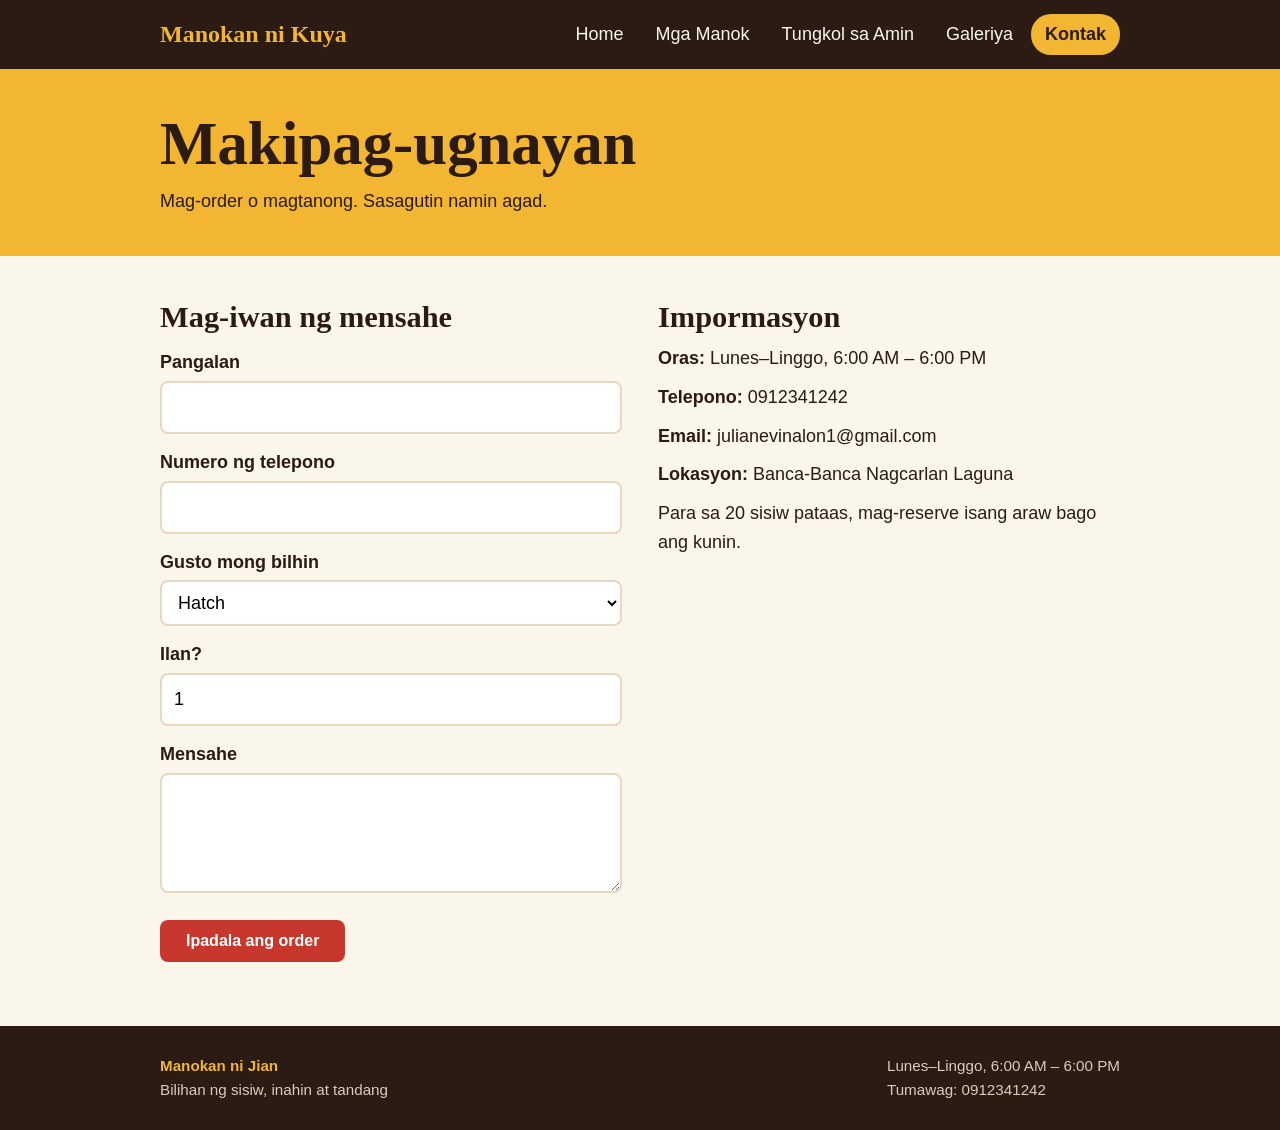
<file: kontak.html>
<!DOCTYPE html>
<html lang="fil">
<head>
<meta charset="UTF-8">
<meta name="viewport" content="width=device-width, initial-scale=1">
<title>Kontak | Manokan ni Kuya</title>
<link rel="stylesheet" href="style.css">
</head>
<body>
<header><div class="wrap"><a class="logo" href="index.html">Manokan ni Kuya</a><nav aria-label="Pangunahing menu"><a href="index.html">Home</a><a href="produkto.html">Mga Manok</a><a href="tungkol.html">Tungkol sa Amin</a><a href="galeriya.html">Galeriya</a><a href="kontak.html" aria-current="page">Kontak</a></nav></div></header>
<main>
<div class="page-title"><div class="wrap"><h1>Makipag-ugnayan</h1><p>Mag-order o magtanong. Sasagutin namin agad.</p></div></div>
<section><div class="wrap two">
<form action="mailto:manokan@example.com" method="post" enctype="text/plain">
<h2>Mag-iwan ng mensahe</h2>
<label for="pangalan">Pangalan</label><input id="pangalan" name="pangalan" required>
<label for="numero">Numero ng telepono</label><input id="numero" name="numero" type="tel" required>
<label for="order">Gusto mong bilhin</label>
<select id="order" name="order"><option>Hatch</option><option>Sweater</option><option>Roundhead</option><option>Pulahan</option><option>Talisayen</option><option>Puting manok</option><option>Bulik na manok</option><option>Rhode Island Red</option><option>Inahin</option><option>Sisiw</option></select>
<label for="bilang">Ilan?</label><input id="bilang" name="bilang" type="number" min="1" value="1">
<label for="mensahe">Mensahe</label><textarea id="mensahe" name="mensahe"></textarea>
<button class="btn" type="submit">Ipadala ang order</button>
</form>
<div class="info"><h2>Impormasyon</h2>
<p><strong>Oras:</strong> Lunes–Linggo, 6:00 AM – 6:00 PM</p>
<p><strong>Telepono:</strong> 0912341242</p>
<p><strong>Email:</strong> julianevinalon1@gmail.com</p>
<p><strong>Lokasyon:</strong> Banca-Banca Nagcarlan Laguna</p>
<p>Para sa 20 sisiw pataas, mag-reserve isang araw bago ang kunin.</p></div>
</div></section>
</main>
<footer><div class="wrap"><div><strong>Manokan ni Jian</strong><br>Bilihan ng sisiw, inahin at tandang</div><div>Lunes–Linggo, 6:00 AM – 6:00 PM<br>Tumawag: 0912341242</div></div></footer>
</body>
</html>
</file>
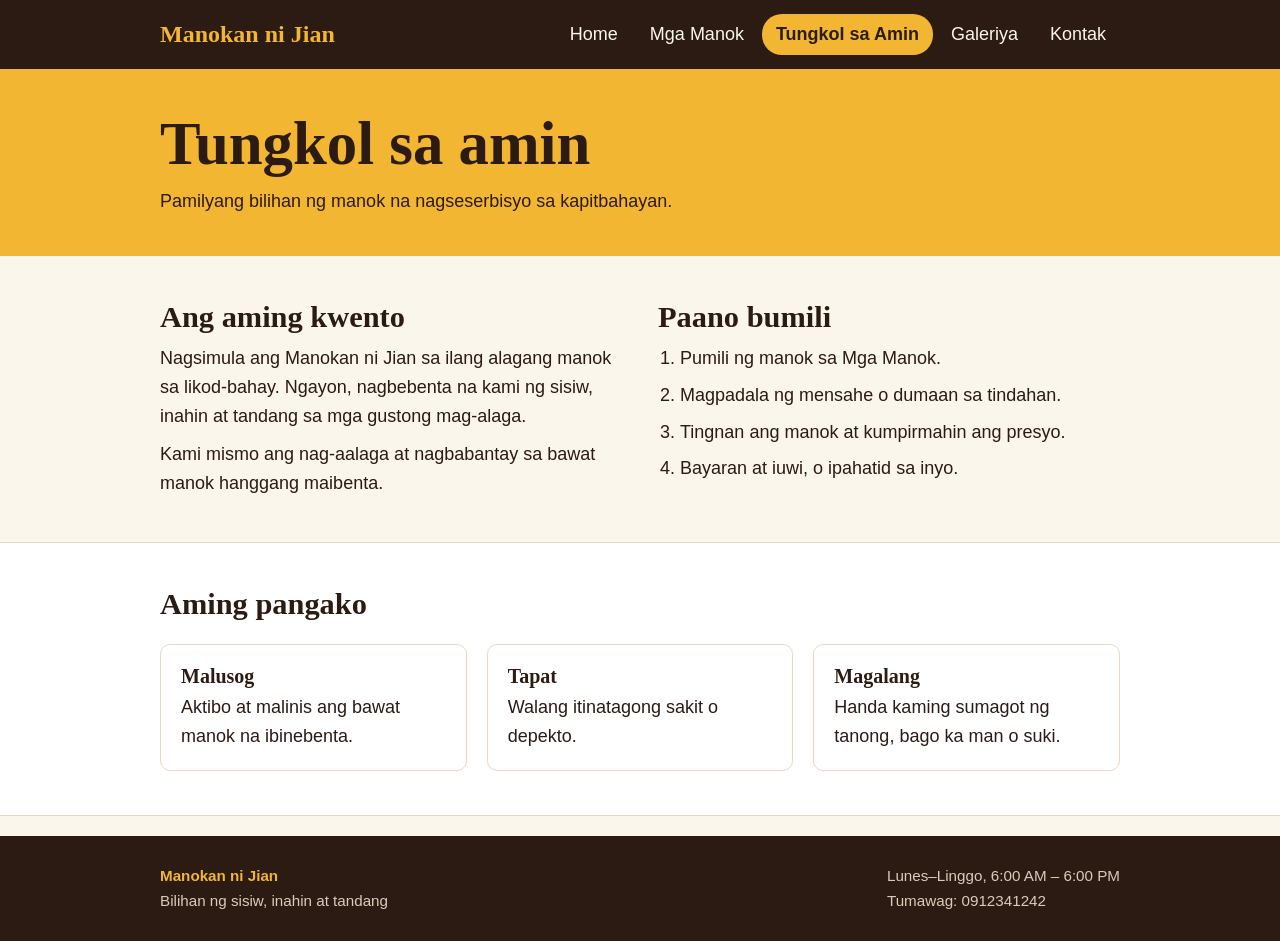
<file: tungkol.html>
<!DOCTYPE html>
<html lang="fil">
<head>
<meta charset="UTF-8">
<meta name="viewport" content="width=device-width, initial-scale=1">
<title>Tungkol sa Amin | Manokan ni Jian</title>
<link rel="stylesheet" href="style.css">
</head>
<body>
<header><div class="wrap"><a class="logo" href="index.html"> Manokan ni Jian</a><nav aria-label="Pangunahing menu"><a href="index.html">Home</a><a href="produkto.html">Mga Manok</a><a href="tungkol.html" aria-current="page">Tungkol sa Amin</a><a href="galeriya.html">Galeriya</a><a href="kontak.html">Kontak</a></nav></div></header>
<main>
<div class="page-title"><div class="wrap"><h1>Tungkol sa amin</h1><p>Pamilyang bilihan ng manok na nagseserbisyo sa kapitbahayan.</p></div></div>
<section><div class="wrap two">
<div><h2>Ang aming kwento</h2><p>Nagsimula ang Manokan ni Jian sa ilang alagang manok sa likod-bahay. Ngayon, nagbebenta na kami ng sisiw, inahin at tandang sa mga gustong mag-alaga.</p><p style="margin-top:10px">Kami mismo ang nag-aalaga at nagbabantay sa bawat manok hanggang maibenta.</p></div>
<div><h2>Paano bumili</h2><ol class="steps">
<li>Pumili ng manok sa Mga Manok.</li>
<li>Magpadala ng mensahe o dumaan sa tindahan.</li>
<li>Tingnan ang manok at kumpirmahin ang presyo.</li>
<li>Bayaran at iuwi, o ipahatid sa inyo.</li></ol></div>
</div></section>
<section class="band"><div class="wrap"><h2>Aming pangako</h2>
<div class="grid"><div class="card"><h3>Malusog</h3><p>Aktibo at malinis ang bawat manok na ibinebenta.</p></div>
<div class="card"><h3>Tapat</h3><p>Walang itinatagong sakit o depekto.</p></div>
<div class="card"><h3>Magalang</h3><p>Handa kaming sumagot ng tanong, bago ka man o suki.</p></div></div></div></section>
</main>
<footer><div class="wrap"><div><strong>Manokan ni Jian</strong><br>Bilihan ng sisiw, inahin at tandang</div><div>Lunes–Linggo, 6:00 AM – 6:00 PM<br>Tumawag: 0912341242</div></div></footer>
</body>
</html>
</file>
<file: style.css>
:root{--shell:#FBF6EC;--yolk:#F2B632;--tomato:#C8372D;--coop:#2B1B12;--leaf:#3E6B3A;--board:#27342B;--line:#E6D9C0}
*{box-sizing:border-box;margin:0;padding:0}
body{background:var(--shell);color:var(--coop);font:18px/1.6 "Segoe UI",Arial,sans-serif}
h1,h2,h3{font-family:Georgia,"Times New Roman",serif;line-height:1.15}
h1{font-size:clamp(2.2rem,6vw,3.8rem)}
h2{font-size:1.9rem;margin-bottom:.6rem}
h3{font-size:1.25rem;margin-bottom:.3rem}
a{color:var(--tomato)}
a:focus-visible,button:focus-visible,input:focus-visible,select:focus-visible,textarea:focus-visible{outline:3px solid var(--leaf);outline-offset:2px}
.wrap{max-width:1000px;margin:0 auto;padding:0 20px}
header{background:var(--coop);color:var(--shell)}
header .wrap{display:flex;flex-wrap:wrap;align-items:center;justify-content:space-between;gap:10px 24px;padding-top:14px;padding-bottom:14px}
.logo{font:700 1.5rem Georgia,serif;color:var(--yolk);text-decoration:none}
nav{display:flex;flex-wrap:wrap;gap:4px}
nav a{color:var(--shell);text-decoration:none;padding:6px 14px;border-radius:20px}
nav a:hover{background:#4a3325}
nav a[aria-current="page"]{background:var(--yolk);color:var(--coop);font-weight:700}
.hero{padding:56px 0 48px}
.hero .wrap{display:grid;grid-template-columns:1.1fr .9fr;gap:40px;align-items:center}
.hero p{margin:16px 0 24px;max-width:46ch}
.btn{display:inline-block;background:var(--tomato);color:#fff;text-decoration:none;font-weight:700;padding:12px 26px;border-radius:8px;border:0;font-size:1rem;cursor:pointer}
.btn:hover{background:#a82c23}
.btn.alt{background:transparent;color:var(--coop);border:2px solid var(--coop);margin-left:8px}
.btn.alt:hover{background:var(--yolk);border-color:var(--yolk)}
.board{background:var(--board);color:#F4EFE0;border:10px solid #7a5434;border-radius:6px;padding:22px 26px}
.board h2{color:var(--yolk);font-size:1.5rem}
.board ul{list-style:none}
.board li{display:flex;justify-content:space-between;gap:10px;border-bottom:1px dashed #6b7c70;padding:6px 0}
.board small{display:block;margin-top:10px;color:#b9c4bb}
section{padding:44px 0}
.band{background:#FFF;border-top:1px solid var(--line);border-bottom:1px solid var(--line)}
.grid{display:grid;grid-template-columns:repeat(auto-fit,minmax(220px,1fr));gap:20px;margin-top:22px}
.card{background:#fff;border:1px solid var(--line);border-radius:10px;padding:20px}
.card:hover{border-color:var(--yolk)}
.card .price{font:700 1.4rem Georgia,serif;color:var(--tomato);margin-top:8px}
.photo{display:block;width:100%;aspect-ratio:4/5;object-fit:cover;border-radius:8px;margin-bottom:12px;background:var(--line)}
.hero-photo{width:100%;aspect-ratio:1/1;object-fit:cover;border-radius:10px;border:10px solid #7a5434}
.tag{display:inline-block;background:var(--yolk);font-size:.85rem;font-weight:700;padding:2px 10px;border-radius:12px;margin-bottom:6px}
figure{border-radius:10px;overflow:hidden;border:1px solid var(--line);background:#fff}
figure img{display:block;width:100%;aspect-ratio:1/1;object-fit:cover}
figcaption{padding:10px 14px;font-size:.95rem}
.emoji{font-size:2.4rem;line-height:1;margin-bottom:8px}
.page-title{background:var(--yolk);padding:40px 0}
.page-title p{max-width:55ch;margin-top:8px}
table{width:100%;border-collapse:collapse;background:#fff;margin-top:18px}
th,td{text-align:left;padding:12px 14px;border-bottom:1px solid var(--line)}
th{background:var(--coop);color:var(--shell)}
td.num{font-weight:700;color:var(--tomato);white-space:nowrap}
.two{display:grid;grid-template-columns:1fr 1fr;gap:36px}
.steps{padding-left:22px}
.steps li{margin-bottom:8px}
label{display:block;font-weight:700;margin:14px 0 4px}
input,select,textarea{width:100%;padding:10px 12px;font:inherit;border:2px solid var(--line);border-radius:8px;background:#fff}
textarea{min-height:120px}
form .btn{margin-top:18px}
.info p{margin-bottom:10px}
footer{background:var(--coop);color:#d9cdb9;padding:28px 0;margin-top:20px;font-size:.95rem}
footer .wrap{display:flex;flex-wrap:wrap;justify-content:space-between;gap:10px}
footer strong{color:var(--yolk)}
@media(max-width:760px){.hero .wrap,.two{grid-template-columns:1fr}.btn.alt{margin:10px 0 0}}
</file>
